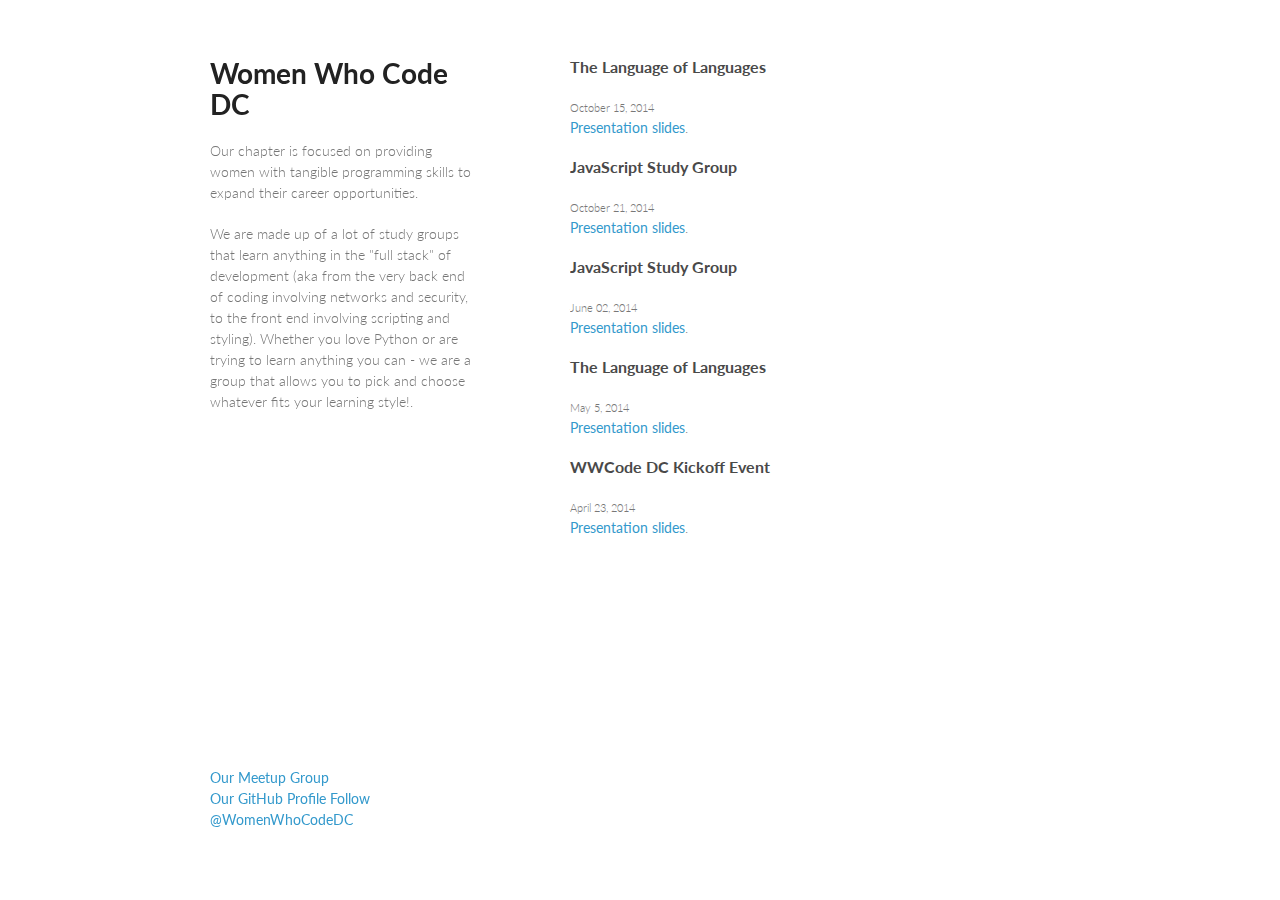
<file: index.html>
<!doctype html>
<html>
  <head>
    <meta charset="utf-8">
    <meta http-equiv="X-UA-Compatible" content="chrome=1">
    <title>Women Who Code DC</title>

    <link rel="stylesheet" href="stylesheets/styles.css">
    <link rel="stylesheet" href="stylesheets/pygment_trac.css">
    <meta name="viewport" content="width=device-width, initial-scale=1, user-scalable=no">
    <!--[if lt IE 9]>
    <script src="//html5shiv.googlecode.com/svn/trunk/html5.js"></script>
    <![endif]-->
  </head>
  <body>
    <div class="wrapper">
      <header>
        <h1>Women Who Code DC</h1>
        <p>Our chapter is focused on providing women with tangible programming skills to expand their career opportunities.</p>
        <p>We are made up of a lot of study groups that learn anything in the "full stack" of development (aka from the very back end of coding involving networks and security, to the front end involving scripting and styling). Whether you love Python or are trying to learn anything you can - we are a group that allows you to pick and choose whatever fits your learning style!.</p>
      </header>
      <section class="section-right">
        
        <h3>The Language of Languages</h3>
        <small>October 15, 2014</small>
        <p><a href="https://prezi.com/a92cz_ima_gn/the-language-of-languages/?utm_campaign=share&utm_medium=copy">Presentation slides</a>.</p>

        <h3>JavaScript Study Group</h3>
        <small>October 21, 2014</small>
        <p><a href="http://nupurkapoor.github.io/intro-to-git/#/">Presentation slides</a>.</p>
        
        <h3>JavaScript Study Group</h3>
        <small>June 02, 2014</small>
        <p><a href="http://nupurkapoor.github.io/js-study-group/#/">Presentation slides</a>.</p>
      
        <h3>The Language of Languages</h3>
        <small>May 5, 2014</small>
        <p><a href="http://womenwhocodedc.github.io/thelanguagesoflanguages/">Presentation slides</a>.</p>

        <h3>WWCode DC Kickoff Event</h3>
        <small>April 23, 2014</small>
        <p><a href="http://womenwhocodedc.github.io/thelanguagesoflanguages/">Presentation slides</a>.</p>
      </section>
      <footer>
        <p class="view">
          <a href="http://www.meetup.com/Women-Who-Code-DC/">Our Meetup Group</a> <br />
          <a href="https://github.com/womenwhocodedc">Our GitHub Profile</a>
          <a href="https://twitter.com/WomenWhoCodeDC" class="twitter-follow-button" data-show-count="false">Follow @WomenWhoCodeDC</a>
          <script>!function(d,s,id){var js,fjs=d.getElementsByTagName(s)[0],p=/^http:/.test(d.location)?'http':'https';if(!d.getElementById(id)){js=d.createElement(s);js.id=id;js.src=p+'://platform.twitter.com/widgets.js';fjs.parentNode.insertBefore(js,fjs);}}(document, 'script', 'twitter-wjs');</script>
        </p>
      </footer>
    </div>
    <script src="javascripts/scale.fix.js"></script>

  </body>
</html>
</file>
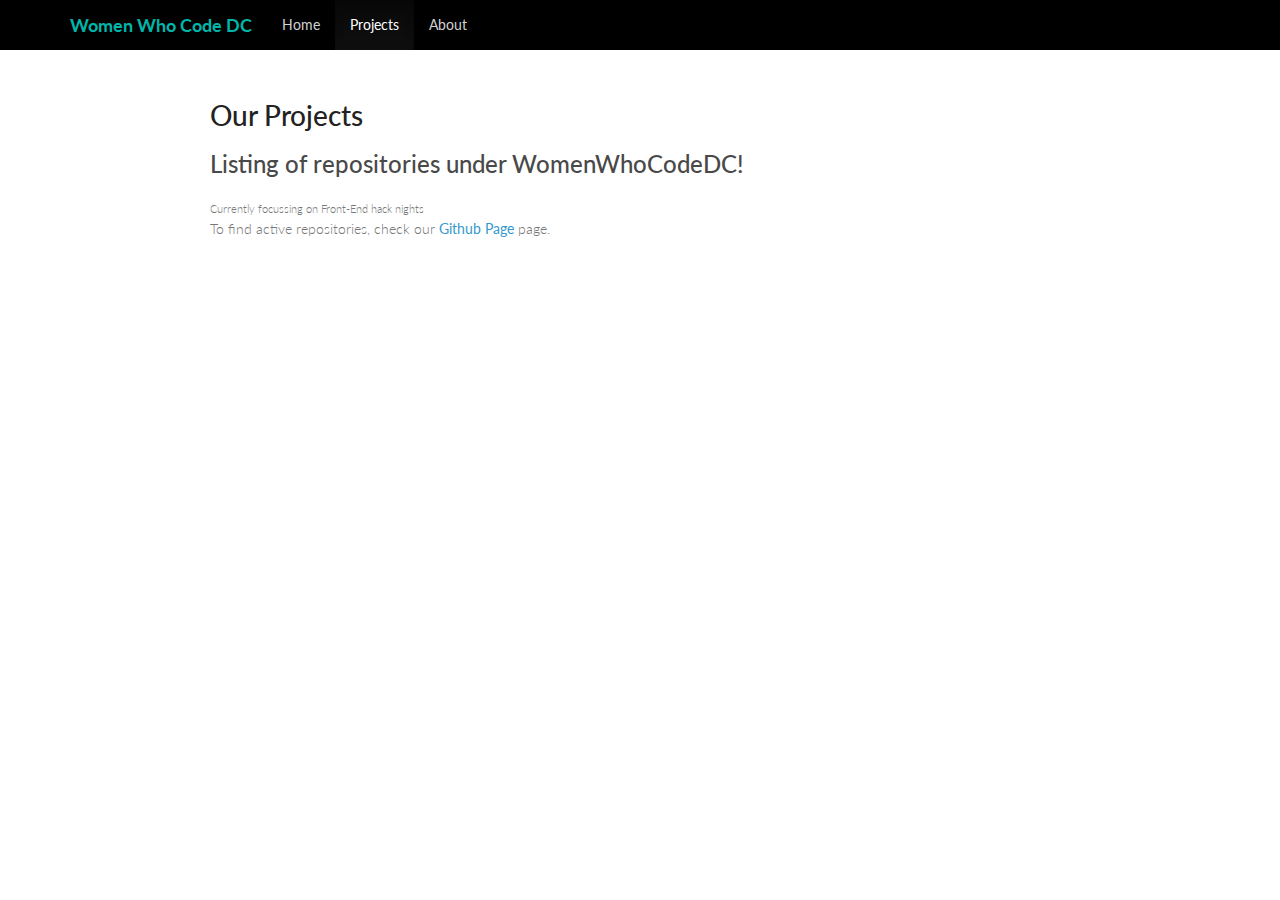
<file: projects/index.html>
<!doctype html>
<html>
  <head>
    <meta charset="utf-8">
    <meta http-equiv="X-UA-Compatible" content="chrome=1">
    <title>Women Who Code DC</title>
    <link rel="stylesheet" href="../assets/stylesheets/bootstrap/bootstrap.min.css">
    <link rel="stylesheet" href="../assets/stylesheets/bootstrap/bootstrap-theme.min.css">
    <link rel="stylesheet" href="../assets/stylesheets/pygment_trac.css">
    <link rel="stylesheet" href="../assets/stylesheets/styles.css">
    <meta name="viewport" content="width=device-width, initial-scale=1, user-scalable=no">
    <!--[if lt IE 9]>
    <script src="//html5shiv.googlecode.com/svn/trunk/html5.js"></script>
    <![endif]-->
  </head>
  <body>
    <nav class="navbar navbar-fixed-top navbar-inverse">
      <div class="container">
        <div class="navbar-header">
          <button type="button" class="navbar-toggle collapsed" data-toggle="collapse" data-target="#navbar" aria-expanded="false" aria-controls="navbar">
            <span class="sr-only">Toggle navigation</span>
            <span class="icon-bar"></span>
            <span class="icon-bar"></span>
            <span class="icon-bar"></span>
          </button>
          <a class="navbar-brand" href="./../index.html">Women Who Code DC</a>
        </div>
        <div id="navbar" class="collapse navbar-collapse">
          <ul class="nav navbar-nav">
            <li><a href="./../index.html">Home</a></li>
            <li class="active"><a href="#">Projects</a></li>
            <li><a href="./../about.html">About</a></li>
          </ul>
        </div><!--/.nav-collapse -->
      </div>
    </nav>
    <div class="wrapper main-content">
      <div>
        <h1>Our Projects</h1>
      </div>
      <div>
        <section>
          <h3>Listing of repositories under WomenWhoCodeDC!</h3>
          <small>Currently focussing on Front-End hack nights</small>
          <p>To find active repositories, check our <a href="https://github.com/womenwhocodedc">Github Page</a> page.</p>
          <div id="w" class="content">
            <div id="ghapidata" class="clearfix"></div>
          </div>
        </section>
        
      </div>
      <!-- <footer>
        <p class="view">
          <a href="http://www.meetup.com/Women-Who-Code-DC/">Our Meetup Group</a> <br />
          <a href="https://github.com/womenwhocodedc">Our GitHub Profile</a>
          <a href="https://twitter.com/WomenWhoCodeDC" class="twitter-follow-button" data-show-count="false">Follow @WomenWhoCodeDC</a>
          <script>!function(d,s,id){var js,fjs=d.getElementsByTagName(s)[0],p=/^http:/.test(d.location)?'http':'https';if(!d.getElementById(id)){js=d.createElement(s);js.id=id;js.src=p+'://platform.twitter.com/widgets.js';fjs.parentNode.insertBefore(js,fjs);}}(document, 'script', 'twitter-wjs');</script>
        </p>
      </footer> -->
    </div>
    <script src="https://cdnjs.cloudflare.com/ajax/libs/jquery/2.1.3/jquery.js"></script>
    <script src="../assets/javascripts/scale.fix.js"></script>

    <script type="text/javascript">

      $(document).ready(function(){
        // $('#ghapidata').html('<div id="loader"><img src="css/loader.gif" alt="loading..."></div>');
        
        console.log('auto loading!!');
        
        var orgName = 'womenwhocodedc';
        var requri   = 'https://api.github.com/orgs/'+orgName;
        var repouri  = 'https://api.github.com/users/'+orgName+'/repos';

        // var requri   = 'https://api.github.com/orgs/womenwhocodedc';
        // var repouri  = 'https://api.github.com/orgs/womenwhocodedc/repo';
        
        requestJSON(requri, function(json) {
          // console.log("JSON Response!");
          // console.log(json);

          if(json.message == "Not Found" || orgName == '') {
            // console.log("Not Found!");
            $('#ghapidata').html("<h2>No User Info Found</h2>");
          }
          
          else {
            // else we have a user and we display their info
            var fullname   = json.name;
            var orgName   = json.login;
            var aviurl     = json.avatar_url;
            var profileurl = json.html_url;
            var location   = json.location;
            var followersnum = json.followers;
            var followingnum = json.following;
            var reposnum     = json.public_repos;
            
            if(fullname == undefined) { fullname = orgName; }
            
            var outhtml = '<h2>'+fullname+' <span class="smallname">(@<a href="'+profileurl+'" target="_blank">'+orgName+'</a>)</span></h2>';
            outhtml = outhtml + '<div class="ghcontent"><div class="avi"><a href="'+profileurl+'" target="_blank"><img src="'+aviurl+'" width="80" height="80" alt="'+orgName+'"></a></div>';
            outhtml = outhtml + '<p>Followers: '+followersnum+' - Following: '+followingnum+'<br>Repos: '+reposnum+'</p></div>';
            outhtml = outhtml + '<div class="repolist clearfix">';
            
            
            var repositories;
            $.getJSON(repouri, function(json){
              repositories = json;   
              outputPageContent();                
            });          
            
            function outputPageContent() {
              // console.log("outputPageContent");
              if(repositories.length == 0) { 
                // console.log("No repos!");
                outhtml = outhtml + '<p>No repos!</p></div>'; 
              }
              else {
                // console.log("Repos found!");
                outhtml = outhtml + '<p><strong>Repos List:</strong></p> <ul>';
                $.each(repositories, function(index) {
                  // console.log("Going over each Repo!");
                  // console.log(repositories[index].html_url);
                  outhtml = outhtml + '<li><a href="'+repositories[index].html_url+'" target="_blank">'+repositories[index].name + '</a></li>';
                });
                outhtml = outhtml + '</ul></div>'; 
              }
              $('#ghapidata').html(outhtml);
            } // end outputPageContent()
          } // end else statement
        }); // end requestJSON Ajax call
      });

      function requestJSON(url, callback) {
        $.ajax({
          url: url,
          complete: function(xhr) {
            callback.call(null, xhr.responseJSON);
          }
        });
      }
    </script>
  </body>
</html>
</file>
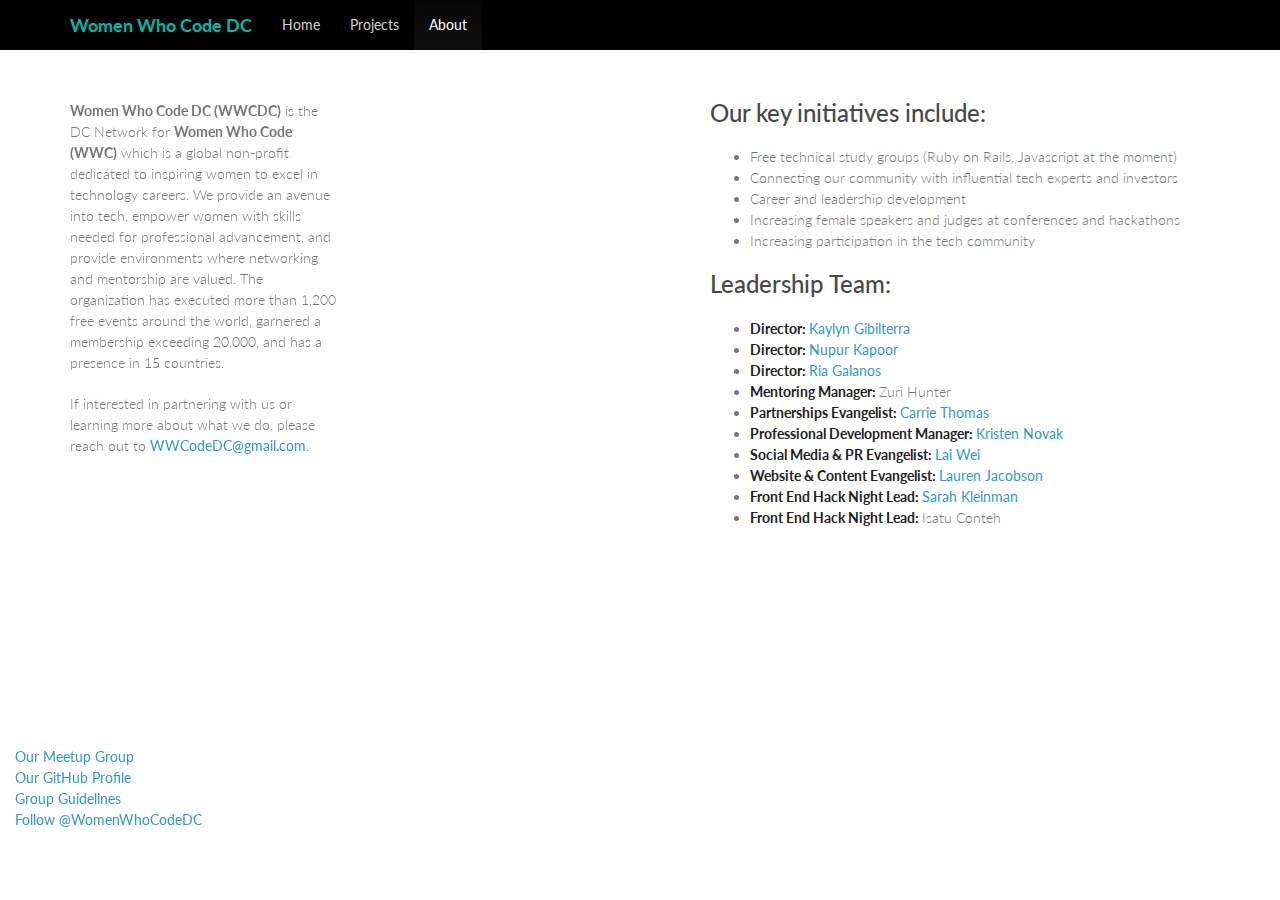
<file: about.html>
<!doctype html>
<html>
  <head>
    <meta charset="utf-8">
    <meta http-equiv="X-UA-Compatible" content="chrome=1">
    <link rel="shortcut icon" type="image/png" href="/assets/images/favicon.ico"/>
    <title>Women Who Code DC</title>
    <link rel="stylesheet" href="assets/stylesheets/bootstrap/bootstrap.min.css">
    <link rel="stylesheet" href="assets/stylesheets/bootstrap/bootstrap-theme.min.css">
    <link rel="stylesheet" href="assets/stylesheets/pygment_trac.css">
    <link rel="stylesheet" href="assets/stylesheets/styles.css">
    <meta name="viewport" content="width=device-width, initial-scale=1, user-scalable=no">
    <!--[if lt IE 9]>
    <script src="//html5shiv.googlecode.com/svn/trunk/html5.js"></script>
    <![endif]-->
  </head>
  <body>
    <nav class="navbar navbar-fixed-top navbar-inverse">
      <div class="container">
        <div class="navbar-header">
          <button type="button" class="navbar-toggle collapsed" data-toggle="collapse" data-target="#navbar" aria-expanded="false" aria-controls="navbar">
            <span class="sr-only">Toggle navigation</span>
            <span class="icon-bar"></span>
            <span class="icon-bar"></span>
            <span class="icon-bar"></span>
          </button>
          <a class="navbar-brand" href="index.html">Women Who Code DC</a>
        </div>
        <div id="navbar" class="collapse navbar-collapse">
          <ul class="nav navbar-nav">
            <li><a href="index.html">Home</a></li>
            <li><a href="./projects/index.html">Projects</a></li>
            <li class="active"><a href="about.html">About</a></li>
          </ul>
        </div><!--/.nav-collapse -->
      </div>
    </nav>

    <div class="container">
      <header>
        <p><b>Women Who Code DC (WWCDC)</b> is the DC Network for <b>Women Who Code (WWC)</b> which is a global non-profit dedicated to inspiring women to excel in technology careers. We provide an avenue into tech, empower women with skills needed for professional advancement, and provide environments where networking and mentorship are valued. The organization has executed more than 1,200 free events around the world, garnered a membership exceeding 20,000, and has a presence in 15 countries.</h3><p></p>
        <p>If interested in partnering with us or learning more about what we do, please reach out to <a href="mailto:WWCodeDC@gmail.com">WWCodeDC@gmail.com</a>.</p>
      </header>
      <section class="section-right">
          <h3>Our key initiatives include:</h3>
          <div>
             <ul>
                <li>Free technical study groups (Ruby on Rails, Javascript at the moment)</li>
                <li>Connecting our community with influential tech experts and investors</li>
                <li>Career and leadership development</li>
                <li>Increasing female speakers and judges at conferences and hackathons</li>
                <li>Increasing participation in the tech community</li>
             </ul>
          </div>

          <h3>Leadership Team:</h3>
          <div>
             <ul>
                <li><strong>Director: </strong><a href="https://twitter.com/kGibilterra" target="_blank">Kaylyn Gibilterra</a></li>
                <li><strong>Director: </strong><a href="https://twitter.com/kapoornupur" target="_blank">Nupur Kapoor</a></li>
                <li><strong>Director: </strong><a href="https://twitter.com/cscheerleader" target="_blank">Ria Galanos</a></li>
                <li><strong>Mentoring Manager: </strong>Zuri Hunter</li>
                <li><strong>Partnerships Evangelist: </strong><a href="https://twitter.com/snescat" target="_blank">Carrie Thomas</a></li>
                <li><strong>Professional Development Manager: </strong><a href="https://twitter.com/knov" target="_blank">Kristen Novak</a></li>
                <li><strong>Social Media & PR Evangelist: </strong><a href="https://twitter.com/catsandcamels" target="_blank">Lai Wei</a></li>
                <li><strong>Website & Content Evangelist: </strong><a href="https://twitter.com/Lauren_CJay" target="_blank">Lauren Jacobson</a></li>
                <li><strong>Front End Hack Night Lead: </strong><a href="https://twitter.com/sarahkleins_" target="_blank">Sarah Kleinman</a></li>
                <li><strong>Front End Hack Night Lead: </strong>Isatu Conteh</li>

             </ul>
          </div>
        </section>
    </div>

    <footer class="footer">
      <div class="container">
        <p class="view">
          <a href="http://www.meetup.com/Women-Who-Code-DC/">Our Meetup Group</a><br />
          <a href="https://github.com/womenwhocodedc">Our GitHub Profile</a><br />
          <a href="https://github.com/WomenWhoCode/guidelines-resources">Group Guidelines</a><br />
          <a href="https://twitter.com/WomenWhoCodeDC" class="twitter-follow-button" data-show-count="false">Follow @WomenWhoCodeDC</a>
          <script>!function(d,s,id){var js,fjs=d.getElementsByTagName(s)[0],p=/^http:/.test(d.location)?'http':'https';if(!d.getElementById(id)){js=d.createElement(s);js.id=id;js.src=p+'://platform.twitter.com/widgets.js';fjs.parentNode.insertBefore(js,fjs);}}(document, 'script', 'twitter-wjs');</script>
        </p>
      </div>
    </footer>

    <script src="https://cdnjs.cloudflare.com/ajax/libs/jquery/2.1.3/jquery.js"></script>
    <script src="assets/javascripts/scale.fix.js"></script>
  </body>
</html>
</file>
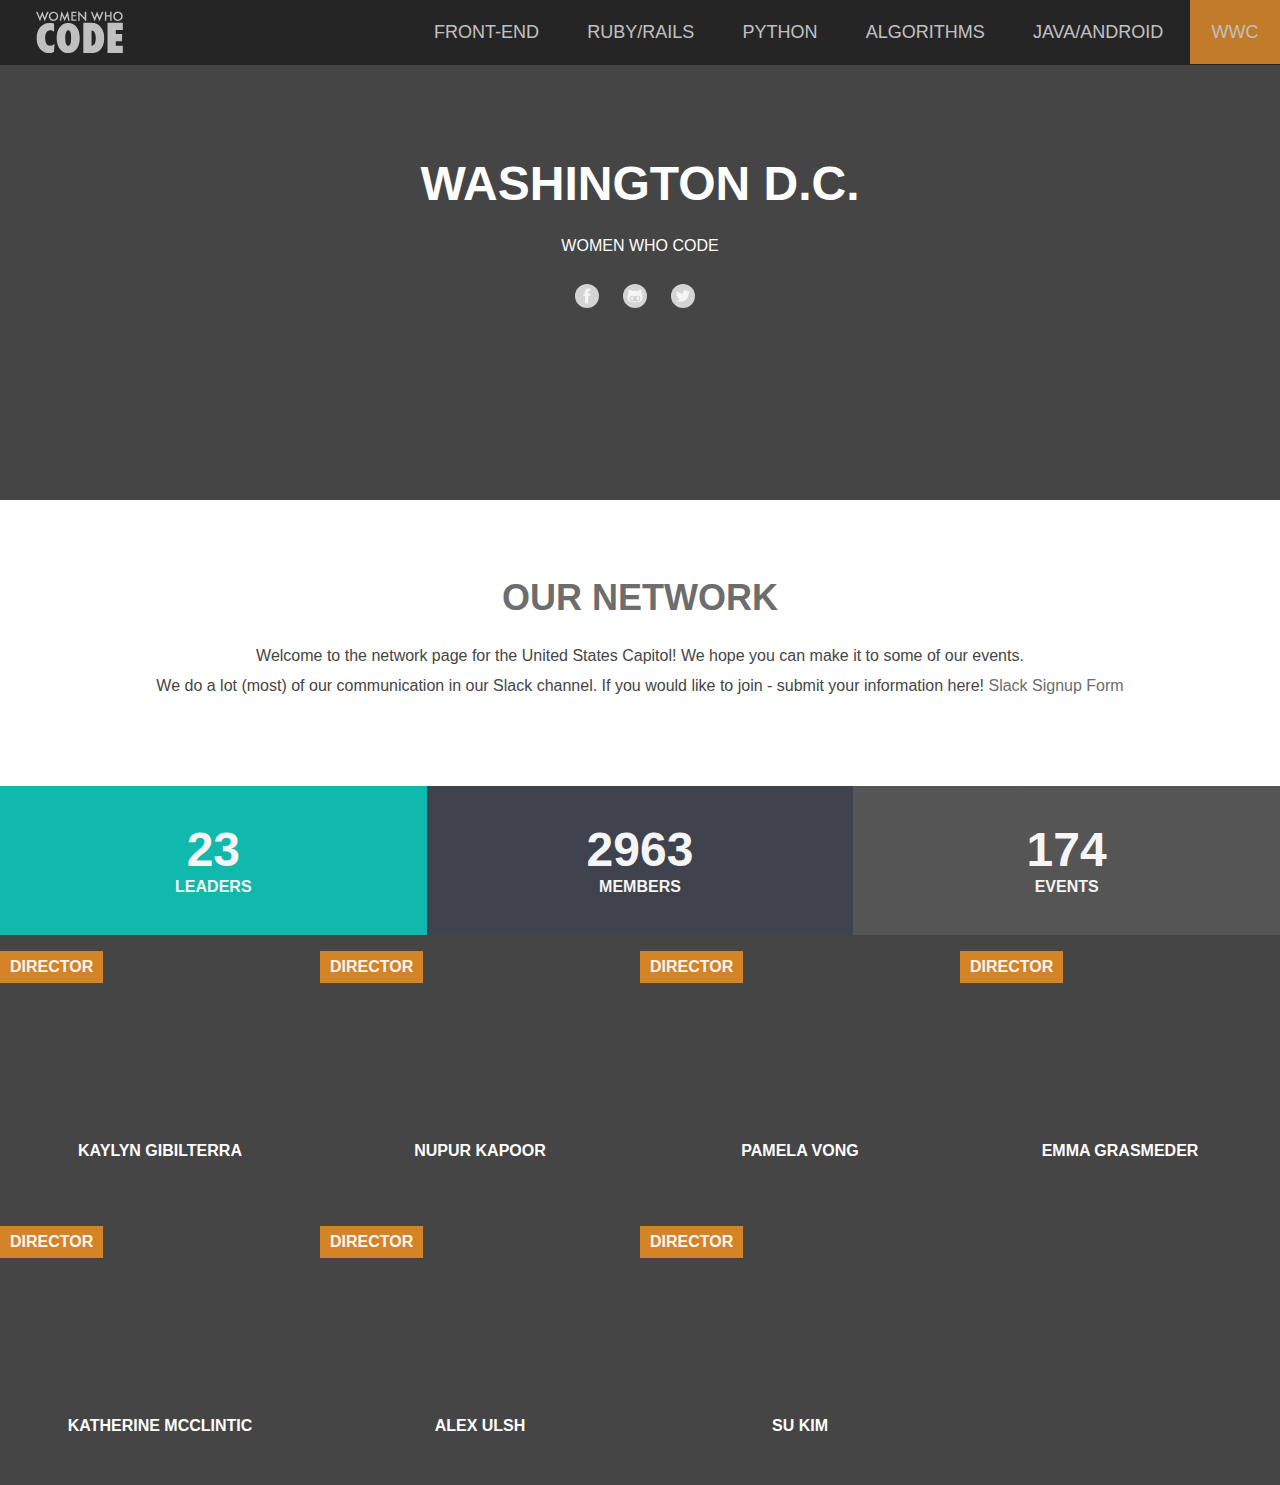
<file: index2.html>
<!DOCTYPE html>
<html lang="en">
<head>
  <meta charset="UTF-8">
  <title>Women Who Code DC</title>
  <link href="assets/stylesheets/hq.css" rel="stylesheet"/>
</head>
<body class="controller_networks">
<header class="nav-header-fixed">
  <div class="nav-header-wrapper">
    <a class="left-nav-header-logo" href="/">
      <!--?xml version="1.0" encoding="UTF-8" standalone="no"?-->
      <!-- Created with Inkscape (http://www.inkscape.org/) -->
      <svg id="svg2" xmlns="http://www.w3.org/2000/svg" height="494" width="494" version="1.1" xmlns:rdf="http://www.w3.org/1999/02/22-rdf-syntax-ns#" xmlns:cc="http://creativecommons.org/ns#" xmlns:dc="http://purl.org/dc/elements/1.1/" class="logo">
        <metadata id="metadata8">
          <rdf>
            <work rdf:about="">
              <format>image/svg+xml</format>
              <type rdf:resource="http://purl.org/dc/dcmitype/StillImage"></type>
              <title></title>
            </work>
          </rdf>
        </metadata>
        <path id="path2987" fill="#000" d="M59.87,375.22c-16.179-3.25-32.756-15.04-42.649-30.34-13.148-20.32-17.252-55.64-9.7808-84.17,6.8208-26.04,23.89-45.11,47.458-53.02,10.865-3.6477,30.43-4.488,40.972-1.7598l7,1.8116,0.2681,23.75c0.14745,13.062-0.0126,23.75-0.35565,23.75s-1.9863-1.1465-3.6516-2.5478c-6.0345-5.0777-10.804-6.8926-17.879-6.8039-10.768,0.1351-18.149,5.0871-23.633,15.857-6.7723,13.298-7.5544,38.461-1.6875,54.29,7.3541,19.84,27.258,24.566,45.428,10.785,1.919-1.4554,3.6048-2.2939,3.7463-1.8633,0.50254,1.5292-2.3467,45.228-2.991,45.872-0.36041,0.36041-4.7751,1.7253-9.8104,3.0332-9.5487,2.4801-23.854,3.0781-32.434,1.3559zm112.5,0.31075c-11.16-1.9593-21.299-7.5989-31.081-17.289-7.238-7.1696-9.3008-9.987-13.18-18-10.013-20.687-12.945-48.001-8.1391-75.833,5.0162-29.05,24.349-52.23,48.894-58.623,7.5688-1.9714,22.367-1.9822,30.045-0.0218,19.194,4.9003,34.087,18.908,42.535,40.007,10.424,26.033,9.909,66.988-1.146,91.126-9.408,20.541-23.253,33.194-41.389,37.824-5.5506,1.4171-20.486,1.8731-26.54,0.81036zm17.799-43.554c3.2724-3.0527,5.6057-7.9324,7.763-16.235,2.2339-8.5968,2.5865-39.165,0.57103-49.5-3.4017-17.444-11.322-24.509-20.635-18.407-3.0786,2.0172-7.8374,11.833-9.651,19.907-2.072,9.2244-1.6966,39.082,0.6036,48,2.7531,10.675,6.5614,16.884,11.549,18.831,2.5564,0.99775,7.2914-0.25678,9.7992-2.5963zm79.201-41.735,0-86,25.75,0.008c26.941,0.008,34.444,0.70641,44.611,4.1531,21.998,7.4577,38.538,26.703,45.343,52.761,3.3542,12.843,4.1933,34.922,1.898,49.944-3.8812,25.4-15.291,45.39-31.331,54.892-14.671,8.6907-23.581,10.241-58.859,10.241h-27.412v-86zm56.5,41.614c4.5587-2.4395,9.9362-9.8066,11.56-15.837,4.5219-16.793,3.6136-40.536-2.0301-53.064-3.8975-8.6521-10.899-14.713-16.998-14.713-2.0117,0-2.0321,0.43739-2.0321,43.519v43.519l2.75-0.64163c1.5125-0.3529,4.55-1.6049,6.75-2.7822zm81.5-41.614,0-86,43.5,0,43.5,0,0,20.5,0,20.5-20,0-20,0,0,11,0,11,17.974,0,17.974,0-0.15048,20.5-0.15047,20.5-17.823,0-17.823,0,0,13.5,0,13.5,20,0,20,0,0,20.5,0,20.5-43.5,0-43.5,0,0-86zm-394.93-118.76c-5.1842-13.06-10.038-25.23-10.787-27.05l-1.3612-3.3063,4.668,0.3063,4.668,0.3063,6.0563,15.75c3.331,8.6625,6.3263,15.75,6.6563,15.75,0.32998,0,3.4899-7.8708,7.022-17.491,3.5321-9.6199,6.7276-17.157,7.1012-16.75,0.37353,0.40738,3.4485,8.3723,6.8332,17.7,3.3848,9.3276,6.295,17.1,6.4672,17.272,0.17221,0.1722,1.1231-1.8344,2.1132-4.4592,0.99004-2.6248,4.0227-10.06,6.7393-16.522l4.9392-11.75h4.5121c3.2108,0,4.3672,0.3605,4.01,1.25-0.27616,0.6875-5.1052,12.05-10.731,25.25-5.626,13.2-10.556,24.883-10.956,25.963-0.72206,1.9506-0.73308,1.9506-1.7509,0-0.56336-1.0796-3.3811-8.488-6.2617-16.463s-5.552-14.843-5.9364-15.261c-0.58403-0.63629-7.0172,14.987-12.152,29.511-0.72914,2.0625-1.5728,3.745-1.8748,3.7389-0.30202-0.006-4.7907-10.694-9.9749-23.75zm266.4,17.359c-3.2882-3.5214-11.491-12.134-18.229-19.14l-12.25-12.737v17.64,17.64h-4-4l0.0214-27.75,0.0214-27.75,12.211,13c6.7163,7.15,15.024,15.925,18.461,19.5l6.2494,6.5,0.0178-17.25,0.0178-17.25h4.5,4.5v27c0,14.85-0.34712,27-0.77137,27-0.42426,0-3.4618-2.8811-6.75-6.4025zm46.021-16.263c-4.95-12.455-9.7897-24.625-10.755-27.045l-1.7549-4.3996,4.6359,0.30499,4.6359,0.30499,6.0563,15.75c3.331,8.6625,6.3263,15.75,6.6563,15.75,0.32998,0,3.4899-7.8708,7.022-17.491,3.5321-9.6199,6.7276-17.157,7.1012-16.75,0.37353,0.40738,3.4485,8.3723,6.8332,17.7,3.3848,9.3276,6.295,17.1,6.4672,17.272,0.1722,0.1722,1.1231-1.8344,2.1132-4.4592,0.99004-2.6248,4.0227-10.06,6.7393-16.522l4.9392-11.75h4.512c3.2108,0,4.3672,0.3605,4.01,1.25-0.27616,0.6875-5.1052,12.05-10.731,25.25-5.626,13.2-10.556,24.883-10.956,25.963-0.72205,1.9506-0.73307,1.9506-1.7509,0-0.56335-1.0796-3.3811-8.488-6.2617-16.463s-5.5606-14.851-5.9556-15.281c-0.39503-0.42943-3.6048,6.8831-7.133,16.25-3.5281,9.3669-6.6417,17.026-6.9192,17.021-0.27747-0.006-4.5545-10.201-9.5045-22.655zm-165.84,13.622c-2.0295-4.45-5.1283-11.436-6.8862-15.524-1.882-4.3766-3.4732-6.9191-3.8697-6.183-0.55195,1.0248-4.9064,25.12-4.9064,27.15,0,0.33026-2.0608,0.60048-4.5795,0.60048h-4.5794l0.71918-3.25c0.39555-1.7875,2.8141-13.92,5.3746-26.962,2.5605-13.041,4.8852-23.942,5.166-24.222,0.28081-0.28081,4.2654,8.0495,8.8548,18.512,4.5893,10.462,8.675,18.662,9.0794,18.222,0.66894-0.72802,11.749-24.149,15.99-33.8,1.1745-2.6728,1.9383-3.5023,2.3018-2.5,0.29923,0.825,2.3783,12.075,4.6201,25s4.3317,24.738,4.644,26.25c0.55179,2.6716,0.44174,2.75-3.8623,2.75h-4.4302l-2.2644-14.5c-1.2454-7.975-2.3737-14.5-2.5074-14.5-0.13362,0-3.2982,6.6375-7.0324,14.75s-7.0938,15.098-7.4657,15.524c-0.37198,0.42563-2.3368-2.867-4.3662-7.317zm-68.777,5.7144c-15.465-5.7442-21.9-22.748-14.307-37.803,4.2839-8.4942,13.204-13.743,23.494-13.824,11.068-0.0872,20.059,5.3987,24.759,15.106,2.8456,5.8783,2.9545,16.523,0.23023,22.524-2.1969,4.8386-7.8612,10.51-12.987,13.004-4.5863,2.2312-16.369,2.7836-21.189,0.99338zm14.334-6.7153c10.816-3.0039,16.971-16.431,12.17-26.549-2.2125-4.6625-7.5385-9.1011-12.535-10.447-11.411-3.0727-22.854,6.0849-22.854,18.29,0,8.3363,3.8485,14.311,11.5,17.854,4.6171,2.1376,6.5764,2.2801,11.719,0.85185zm352.24,6.5034c-14.703-5.4052-21.482-23.555-13.945-37.339,3.377-6.1765,9.9055-11.619,15.861-13.223,5.4162-1.4584,15.222-0.72174,19.801,1.4877,5.0462,2.4345,10.155,7.6083,12.696,12.857,2.7999,5.7838,2.8883,16.478,0.18535,22.431-2.1969,4.8386-7.8612,10.51-12.987,13.004-4.7416,2.3067-16.323,2.7255-21.611,0.78146zm14.756-6.5034c11.003-3.0557,17.01-16.706,11.825-26.87-9.287-18.204-35.044-11.751-35.044,8.7794,0,7.955,4.2657,14.19,12,17.54,4.1895,1.8147,6.2946,1.9179,11.219,0.55029zm-270.22-18.456,0-25.5,14.5,0,14.5,0,0,3.5,0,3.5-10.5,0-10.5,0,0,6,0,6,10,0,10,0,0,3.5,0,3.5-10,0-10,0,0,9,0,9,10.5,0,10.5,0,0,3.5,0,3.5-14.5,0-14.5,0,0-25.5zm191,0,0-25.5,4,0,4,0,0,10,0,10,11,0,11,0,0-10,0-10,4,0,4,0,0,25.5,0,25.5-4,0-4,0,0-12,0-12-11,0-11,0,0,12,0,12-4,0-4,0,0-25.5z"></path>
      </svg>

    </a>
    <button aria-label="Toggle Navigation" class="lines-button x" id="mbtn" role="button" type="button">
      <span class="lines"></span>
    </button>
    <div class="nav-menu">
      <!-- responsive burger -->
      <ul class="ul-menu">
        <li class="li-nav-link ">
          <a href="/front-end">
            Front-End
          </a>
        </li>
        <li class="li-nav-link ">
          <a href="/Ruby">
            Ruby/Rails
          </a>
        </li>
        <li class="li-nav-link ">
          <a href="/Python">
            Python
          </a>
        </li>
        <li class="li-nav-link ">
          <a href="/Algorithms">
            Algorithms
          </a>
        </li>
        <li class="li-nav-link ">
          <a href="/Java">
            Java/Android
          </a>
        </li>
        <li class="li-nav-link donate-nav">
          <a href="http://www.womenwhocode.com">
            WWC
          </a>
        </li>
      </ul>
    </div>
  </div>
</header>

<div class="network-wrapper">
  <div class="network-header-container">
    <div class="network-header-background-img" style="background-image: url('https://www.filepicker.io/api/file/J9JfJZyXT96pDFmlL0nE/convert?fit=scales&amp;h=400');"></div>
    <div class="network-text">
      <h1 class="hero-title">
        Washington D.C.
      </h1>
      <h6 class="subheadline">Women Who Code</h6>
      <ul>
        <li class="network-social">
          <a href="https://www.facebook.com/womenwhocode?ref=hl" target="_blank">
            <!--?xml version="1.0" encoding="utf-8"?-->
            <!-- Generator: Adobe Illustrator 16.0.4, SVG Export Plug-In . SVG Version: 6.00 Build 0)  -->

            <svg version="1.1" id="Capa_1" xmlns="http://www.w3.org/2000/svg" x="0px" y="0px" width="216px" height="146px" viewBox="0 0 216 146" enable-background="new 0 0 216 146" xmlns:xlink="http://www.w3.org/1999/xlink" xml:space="preserve" class="icon">
<path d="M118.348,49.861V38.292c0-1.737,0.08-3.082,0.243-4.032c0.162-0.952,0.53-1.888,1.101-2.812
	c0.57-0.923,1.494-1.561,2.77-1.914c1.277-0.354,2.975-0.53,5.094-0.53h11.568V5.866h-18.494c-10.702,0-18.387,2.539-23.058,7.617
	c-4.671,5.079-7.006,12.56-7.006,22.446v13.932H76.714V73h13.851v67.134h27.783V73h18.494l2.444-23.139H118.348z"></path>
</svg>

          </a>
        </li>
        <li class="network-social">
          <a href="https://github.com/womenwhocode/" target="_blank">
            <!--?xml version="1.0" encoding="utf-8"?-->
            <!-- Generator: Adobe Illustrator 16.0.4, SVG Export Plug-In . SVG Version: 6.00 Build 0)  -->

            <svg version="1.1" id="Capa_1" xmlns="http://www.w3.org/2000/svg" x="0px" y="0px" width="216px" height="146px" viewBox="0 0 216 146" enable-background="new 0 0 216 146" xmlns:xlink="http://www.w3.org/1999/xlink" xml:space="preserve" class="icon">
<g>
	<path d="M164.703,47.092c1.467-4.401,2.201-8.963,2.201-13.688c0-6.301-1.387-12.222-4.156-17.762
		c-5.811,0-10.943,1.06-15.398,3.178c-4.453,2.118-9.531,5.404-15.233,9.858c-7.169-1.738-14.775-2.607-22.813-2.607
		c-8.799,0-17.191,0.951-25.175,2.852c-5.811-4.563-10.944-7.916-15.398-10.062s-9.614-3.219-15.48-3.219
		c-2.77,5.54-4.155,11.461-4.155,17.762c0,4.78,0.733,9.397,2.2,13.85c-7.388,8.637-11.081,19.391-11.081,32.264
		c0,11.299,1.683,20.287,5.051,26.969c1.793,3.529,4.128,6.652,7.007,9.369c2.878,2.715,6.164,4.916,9.858,6.6
		c3.694,1.683,7.414,3.082,11.162,4.195s7.889,1.928,12.425,2.443c4.535,0.518,8.541,0.856,12.017,1.02
		c3.476,0.162,7.332,0.244,11.569,0.244c4.997,0,9.531-0.123,13.606-0.366c4.075-0.244,8.731-0.843,13.973-1.792
		c5.241-0.951,9.858-2.241,13.851-3.87c3.992-1.63,7.822-3.965,11.488-7.007c3.666-3.043,6.531-6.653,8.596-10.836
		c3.312-6.736,4.969-15.726,4.969-26.969C175.785,66.591,172.092,55.782,164.703,47.092z M154.93,106.363
		c-1.738,3.558-3.939,6.354-6.6,8.392c-2.662,2.037-5.975,3.666-9.939,4.89c-3.967,1.221-7.767,2.022-11.406,2.402
		c-3.641,0.38-7.686,0.57-12.141,0.57h-13.688c-4.454,0-8.501-0.19-12.14-0.57c-3.639-0.38-7.441-1.181-11.406-2.402
		c-3.964-1.224-7.277-2.852-9.939-4.89s-4.862-4.834-6.6-8.392c-1.738-3.559-2.607-7.727-2.607-12.506
		c0-6.519,1.874-12.06,5.622-16.621c3.748-4.563,8.826-6.844,15.235-6.844c2.336,0,7.632,0.57,15.888,1.711
		c3.856,0.597,8.12,0.896,12.791,0.896c4.672,0,8.936-0.298,12.791-0.896c8.366-1.141,13.66-1.711,15.889-1.711
		c6.408,0,11.486,2.282,15.234,6.844c3.748,4.562,5.621,10.102,5.621,16.621C157.535,98.637,156.666,102.807,154.93,106.363z"></path>
	<path d="M87.835,80.984c-1.657-1.848-3.625-2.771-5.907-2.771c-2.282,0-4.251,0.924-5.907,2.771
		c-1.656,1.846-2.824,3.91-3.503,6.19c-0.68,2.282-1.019,4.509-1.019,6.683c0,2.172,0.34,4.399,1.019,6.681
		c0.678,2.281,1.846,4.344,3.503,6.19c1.657,1.848,3.625,2.771,5.907,2.771c2.282,0,4.251-0.925,5.907-2.771
		c1.656-1.846,2.824-3.909,3.503-6.19c0.679-2.282,1.019-4.509,1.019-6.681s-0.339-4.4-1.019-6.683
		C90.659,84.895,89.492,82.831,87.835,80.984z"></path>
	<path d="M139.979,80.984c-1.656-1.848-3.625-2.771-5.906-2.771s-4.25,0.924-5.908,2.771c-1.656,1.846-2.824,3.91-3.502,6.19
		c-0.68,2.282-1.02,4.509-1.02,6.683c0,2.172,0.34,4.399,1.02,6.681c0.678,2.281,1.846,4.344,3.502,6.19
		c1.658,1.848,3.627,2.771,5.908,2.771s4.25-0.925,5.906-2.771c1.655-1.846,2.823-3.909,3.504-6.19
		c0.678-2.282,1.018-4.509,1.018-6.681s-0.34-4.4-1.018-6.683C142.802,84.895,141.634,82.831,139.979,80.984z"></path>
</g>
</svg>

          </a>
        </li>
        <li class="network-social">
          <a href="https://twitter.com/WomenWhoCodeDC" target="_blank">
            <!--?xml version="1.0" encoding="utf-8"?-->
            <!-- Generator: Adobe Illustrator 16.0.4, SVG Export Plug-In . SVG Version: 6.00 Build 0)  -->

            <svg version="1.1" id="Capa_1" xmlns="http://www.w3.org/2000/svg" x="0px" y="0px" width="216px" height="146px" viewBox="0 0 216 146" enable-background="new 0 0 216 146" xmlns:xlink="http://www.w3.org/1999/xlink" xml:space="preserve" class="icon">
<path d="M172.201,33.241c-5.051,2.173-10.104,3.53-15.153,4.075c5.703-3.422,9.56-8.256,11.57-14.502
	c-5.216,3.095-10.783,5.213-16.703,6.354c-5.215-5.54-11.623-8.311-19.228-8.311c-7.278,0-13.483,2.566-18.617,7.699
	c-5.133,5.133-7.699,11.338-7.699,18.616c0,1.955,0.217,3.965,0.652,6.029c-10.755-0.543-20.844-3.245-30.268-8.106
	c-9.424-4.862-17.422-11.339-23.994-19.432c-2.39,4.073-3.585,8.5-3.585,13.28c0,4.508,1.059,8.691,3.178,12.547
	c2.118,3.856,4.97,6.979,8.555,9.369c-4.237-0.163-8.202-1.277-11.895-3.341v0.326c0,6.355,1.996,11.935,5.988,16.743
	c3.992,4.808,9.03,7.835,15.113,9.084c-2.281,0.597-4.59,0.896-6.925,0.896c-1.521,0-3.178-0.136-4.97-0.406
	c1.684,5.268,4.78,9.599,9.288,12.994c4.508,3.396,9.614,5.146,15.317,5.256c-9.559,7.494-20.449,11.242-32.67,11.242
	c-2.336,0-4.454-0.107-6.355-0.325c12.221,7.875,25.691,11.812,40.411,11.812c9.342,0,18.114-1.479,26.314-4.439
	c8.203-2.96,15.209-6.925,21.021-11.896c5.811-4.969,10.822-10.686,15.031-17.15c4.209-6.463,7.345-13.211,9.41-20.245
	c2.064-7.035,3.096-14.081,3.096-21.143c0-1.521-0.027-2.661-0.082-3.422C164.162,43.099,168.562,38.563,172.201,33.241z"></path>
</svg>

          </a>
        </li>
      </ul>
    </div>
  </div>
  <div class="about-network-container">
    <h1 class="network-header">Our Network</h1>
    <div class="network-details">
      <p>Welcome to the network page for the United States Capitol! We hope you can make it to some of our events.</p>

      <p>We do a lot (most) of our communication in our Slack channel. If you would like to join - submit your information here! <a href="https://docs.google.com/forms/d/1BXxIJuCawYt3pEzN7-6CgdT6XrhvG0KYQpOqdmv98DY/viewform">Slack Signup Form</a><br>   </p>

    </div>
  </div>
  <div class="local-traction-container">
    <div class="stats">
      <h1 class="stat">
        23
      </h1>
      <h6 class="stat-header">Leaders</h6>
    </div>
    <div class="stats">
      <h1 class="stat">
        2963
      </h1>
      <h6 class="stat-header">Members</h6>
    </div>
    <div class="stats">
      <h1 class="stat">
        174
      </h1>
      <h6 class="stat-header">Events</h6>
    </div>
  </div>
  <div class="network-team-container">
    <div class="network-leads">
      <div class="leader-bg-img" style="background-image: url(https://www.filepicker.io/api/file/CVPcaZTTEumczPtq96I8/convert?fit=scales&amp;h=300);"></div>
      <a class="leader-copy" href="https://docs.google.com/a/womenwhocode.com/forms/d/1rRzW5UIGivuHsBjH_cC4TRHeAMLZMI5JiHnunMbe-dg/viewform" target="_blank">
        <h6 class="director-label">director</h6>
        <h6 class="lead-name">
          Kaylyn Gibilterra
        </h6>
        <p class="leader-hover-quote">
          <!--?xml version="1.0" ?--><svg height="24px" version="1.1" viewBox="0 0 32 24" width="32px" class="icon-quote"><path d="M32,24V12h-8c0-4.41,3.586-8,8-8V0c-6.617,0-12,5.383-12,12v12H32z"></path><path d="M12,24V12H4c0-4.41,3.586-8,8-8V0C5.383,0,0,5.383,0,12v12H12z"></path></svg>

          "Women Who Code has introduced me to other rockstar engineers that continually inspire me to excel in tech"
          <!--?xml version="1.0" ?--><svg height="24px" version="1.1" viewBox="0 0 32 24" width="32px" class="icon-quote"><path d="M0,0v12h8c0,4.41-3.586,8-8,8v4c6.617,0,12-5.383,12-12V0H0z"></path><path d="M20,0v12h8c0,4.41-3.586,8-8,8v4c6.617,0,12-5.383,12-12V0H20z"></path></svg>

        </p>
        <p class="leader-hover-name">
          - Kaylyn Gibilterra
        </p>
      </a>
    </div>
    <div class="network-leads">
      <div class="leader-bg-img" style="background-image: url(https://www.filepicker.io/api/file/1ABUWJvkRPKFluf9TxMb/convert?fit=scales&amp;h=300);"></div>
      <a class="leader-copy" href="https://docs.google.com/a/womenwhocode.com/forms/d/1rRzW5UIGivuHsBjH_cC4TRHeAMLZMI5JiHnunMbe-dg/viewform" target="_blank">
        <h6 class="director-label">director</h6>
        <h6 class="lead-name">
          Nupur Kapoor
        </h6>
        <p class="leader-hover-quote">
          <!--?xml version="1.0" ?--><svg height="24px" version="1.1" viewBox="0 0 32 24" width="32px" class="icon-quote"><path d="M32,24V12h-8c0-4.41,3.586-8,8-8V0c-6.617,0-12,5.383-12,12v12H32z"></path><path d="M12,24V12H4c0-4.41,3.586-8,8-8V0C5.383,0,0,5.383,0,12v12H12z"></path></svg>

          Women Who Code inspires me to be a better engineer everyday and has introduced me to awesome women engineers, and leaders across globe.
          <!--?xml version="1.0" ?--><svg height="24px" version="1.1" viewBox="0 0 32 24" width="32px" class="icon-quote"><path d="M0,0v12h8c0,4.41-3.586,8-8,8v4c6.617,0,12-5.383,12-12V0H0z"></path><path d="M20,0v12h8c0,4.41-3.586,8-8,8v4c6.617,0,12-5.383,12-12V0H20z"></path></svg>

        </p>
        <p class="leader-hover-name">
          - Nupur Kapoor
        </p>
      </a>
    </div>
    <div class="network-leads">
      <div class="leader-bg-img" style="background-image: url(https://www.filepicker.io/api/file/ML4OBK4kTqGcOIp8ohHl/convert?fit=scales&amp;h=300);"></div>
      <a class="leader-copy" href="https://docs.google.com/a/womenwhocode.com/forms/d/1rRzW5UIGivuHsBjH_cC4TRHeAMLZMI5JiHnunMbe-dg/viewform" target="_blank">
        <h6 class="director-label">director</h6>
        <h6 class="lead-name">
          Pamela Vong
        </h6>
        <p class="leader-hover-quote">
          <!--?xml version="1.0" ?--><svg height="24px" version="1.1" viewBox="0 0 32 24" width="32px" class="icon-quote"><path d="M32,24V12h-8c0-4.41,3.586-8,8-8V0c-6.617,0-12,5.383-12,12v12H32z"></path><path d="M12,24V12H4c0-4.41,3.586-8,8-8V0C5.383,0,0,5.383,0,12v12H12z"></path></svg>

          Join our team!
          <!--?xml version="1.0" ?--><svg height="24px" version="1.1" viewBox="0 0 32 24" width="32px" class="icon-quote"><path d="M0,0v12h8c0,4.41-3.586,8-8,8v4c6.617,0,12-5.383,12-12V0H0z"></path><path d="M20,0v12h8c0,4.41-3.586,8-8,8v4c6.617,0,12-5.383,12-12V0H20z"></path></svg>

        </p>
        <p class="leader-hover-name">
          - Pamela Vong
        </p>
      </a>
    </div>
    <div class="network-leads">
      <div class="leader-bg-img" style="background-image: url(https://www.filepicker.io/api/file/rBDYIj53TrS6qAEGrsRD/convert?fit=scales&amp;h=300);"></div>
      <a class="leader-copy" href="https://docs.google.com/a/womenwhocode.com/forms/d/1rRzW5UIGivuHsBjH_cC4TRHeAMLZMI5JiHnunMbe-dg/viewform" target="_blank">
        <h6 class="director-label">director</h6>
        <h6 class="lead-name">
          Emma Grasmeder
        </h6>
        <p class="leader-hover-quote">
          <!--?xml version="1.0" ?--><svg height="24px" version="1.1" viewBox="0 0 32 24" width="32px" class="icon-quote"><path d="M32,24V12h-8c0-4.41,3.586-8,8-8V0c-6.617,0-12,5.383-12,12v12H32z"></path><path d="M12,24V12H4c0-4.41,3.586-8,8-8V0C5.383,0,0,5.383,0,12v12H12z"></path></svg>

          Join our team!
          <!--?xml version="1.0" ?--><svg height="24px" version="1.1" viewBox="0 0 32 24" width="32px" class="icon-quote"><path d="M0,0v12h8c0,4.41-3.586,8-8,8v4c6.617,0,12-5.383,12-12V0H0z"></path><path d="M20,0v12h8c0,4.41-3.586,8-8,8v4c6.617,0,12-5.383,12-12V0H20z"></path></svg>

        </p>
        <p class="leader-hover-name">
          - Emma Grasmeder
        </p>
      </a>
    </div>
    <div class="network-leads">
      <div class="leader-bg-img" style="background-image: url(https://www.filepicker.io/api/file/qGFYOhvJQ5y0yZysM59Q/convert?fit=scales&amp;h=300);"></div>
      <a class="leader-copy" href="https://docs.google.com/a/womenwhocode.com/forms/d/1rRzW5UIGivuHsBjH_cC4TRHeAMLZMI5JiHnunMbe-dg/viewform" target="_blank">
        <h6 class="director-label">director</h6>
        <h6 class="lead-name">
          Katherine McClintic
        </h6>
        <p class="leader-hover-quote">
          <!--?xml version="1.0" ?--><svg height="24px" version="1.1" viewBox="0 0 32 24" width="32px" class="icon-quote"><path d="M32,24V12h-8c0-4.41,3.586-8,8-8V0c-6.617,0-12,5.383-12,12v12H32z"></path><path d="M12,24V12H4c0-4.41,3.586-8,8-8V0C5.383,0,0,5.383,0,12v12H12z"></path></svg>

          Join our team!
          <!--?xml version="1.0" ?--><svg height="24px" version="1.1" viewBox="0 0 32 24" width="32px" class="icon-quote"><path d="M0,0v12h8c0,4.41-3.586,8-8,8v4c6.617,0,12-5.383,12-12V0H0z"></path><path d="M20,0v12h8c0,4.41-3.586,8-8,8v4c6.617,0,12-5.383,12-12V0H20z"></path></svg>

        </p>
        <p class="leader-hover-name">
          - Katherine McClintic
        </p>
      </a>
    </div>
    <div class="network-leads">
      <div class="leader-bg-img" style="background-image: url(https://www.filepicker.io/api/file/5i7DooxnSC3aFIOoB1x5/convert?fit=scales&amp;h=300);"></div>
      <a class="leader-copy" href="https://docs.google.com/a/womenwhocode.com/forms/d/1rRzW5UIGivuHsBjH_cC4TRHeAMLZMI5JiHnunMbe-dg/viewform" target="_blank">
        <h6 class="director-label">director</h6>
        <h6 class="lead-name">
          Alex Ulsh
        </h6>
        <p class="leader-hover-quote">
          <!--?xml version="1.0" ?--><svg height="24px" version="1.1" viewBox="0 0 32 24" width="32px" class="icon-quote"><path d="M32,24V12h-8c0-4.41,3.586-8,8-8V0c-6.617,0-12,5.383-12,12v12H32z"></path><path d="M12,24V12H4c0-4.41,3.586-8,8-8V0C5.383,0,0,5.383,0,12v12H12z"></path></svg>

          Join our team!
          <!--?xml version="1.0" ?--><svg height="24px" version="1.1" viewBox="0 0 32 24" width="32px" class="icon-quote"><path d="M0,0v12h8c0,4.41-3.586,8-8,8v4c6.617,0,12-5.383,12-12V0H0z"></path><path d="M20,0v12h8c0,4.41-3.586,8-8,8v4c6.617,0,12-5.383,12-12V0H20z"></path></svg>

        </p>
        <p class="leader-hover-name">
          - Alex Ulsh
        </p>
      </a>
    </div>
    <div class="network-leads">
      <div class="leader-bg-img" style="background-image: url(https://www.filepicker.io/api/file/BrlyMSXySVW5X6wkilyq/convert?fit=scales&amp;h=300);"></div>
      <a class="leader-copy" href="https://docs.google.com/a/womenwhocode.com/forms/d/1rRzW5UIGivuHsBjH_cC4TRHeAMLZMI5JiHnunMbe-dg/viewform" target="_blank">
        <h6 class="director-label">director</h6>
        <h6 class="lead-name">
          Su Kim
        </h6>
        <p class="leader-hover-quote">
          <!--?xml version="1.0" ?--><svg height="24px" version="1.1" viewBox="0 0 32 24" width="32px" class="icon-quote"><path d="M32,24V12h-8c0-4.41,3.586-8,8-8V0c-6.617,0-12,5.383-12,12v12H32z"></path><path d="M12,24V12H4c0-4.41,3.586-8,8-8V0C5.383,0,0,5.383,0,12v12H12z"></path></svg>

          Join our team!
          <!--?xml version="1.0" ?--><svg height="24px" version="1.1" viewBox="0 0 32 24" width="32px" class="icon-quote"><path d="M0,0v12h8c0,4.41-3.586,8-8,8v4c6.617,0,12-5.383,12-12V0H0z"></path><path d="M20,0v12h8c0,4.41-3.586,8-8,8v4c6.617,0,12-5.383,12-12V0H20z"></path></svg>

        </p>
        <p class="leader-hover-name">
          - Su Kim
        </p>
      </a>
    </div>
  </div>
</div>
</body>
</html>
</file>
<file: stylesheets/styles.css>
@import url(https://fonts.googleapis.com/css?family=Lato:300italic,700italic,300,700);

body {
  padding:50px;
  font:14px/1.5 Lato, "Helvetica Neue", Helvetica, Arial, sans-serif;
  color:#777;
  font-weight:300;
}

h1, h2, h3, h4, h5, h6 {
  color:#222;
  margin:0 0 20px;
}

p, ul, ol, table, pre, dl {
  margin:0 0 20px;
}

h1, h2, h3 {
  line-height:1.1;
}

h1 {
  font-size:28px;
}

h2 {
  color:#393939;
}

h3, h4, h5, h6 {
  color:#494949;
}

a {
  color:#39c;
  font-weight:400;
  text-decoration:none;
}

a small {
  font-size:11px;
  color:#777;
  margin-top:-0.6em;
  display:block;
}

.wrapper {
  width:860px;
  margin:0 auto;
}

blockquote {
  border-left:1px solid #e5e5e5;
  margin:0;
  padding:0 0 0 20px;
  font-style:italic;
}

code, pre {
  font-family:Monaco, Bitstream Vera Sans Mono, Lucida Console, Terminal;
  color:#333;
  font-size:12px;
}

pre {
  padding:8px 15px;
  background: #f8f8f8;  
  border-radius:5px;
  border:1px solid #e5e5e5;
  overflow-x: auto;
}

table {
  width:100%;
  border-collapse:collapse;
}

th, td {
  text-align:left;
  padding:5px 10px;
  border-bottom:1px solid #e5e5e5;
}

dt {
  color:#444;
  font-weight:700;
}

th {
  color:#444;
}

img {
  max-width:100%;
}

header {
  width:270px;
  float:left;
  position:fixed;
}

header ul {
  list-style:none;
  height:40px;
  
  padding:0;
  
  background: #eee;
  background: -moz-linear-gradient(top, #f8f8f8 0%, #dddddd 100%);
  background: -webkit-gradient(linear, left top, left bottom, color-stop(0%,#f8f8f8), color-stop(100%,#dddddd));
  background: -webkit-linear-gradient(top, #f8f8f8 0%,#dddddd 100%);
  background: -o-linear-gradient(top, #f8f8f8 0%,#dddddd 100%);
  background: -ms-linear-gradient(top, #f8f8f8 0%,#dddddd 100%);
  background: linear-gradient(top, #f8f8f8 0%,#dddddd 100%);
  
  border-radius:5px;
  border:1px solid #d2d2d2;
  box-shadow:inset #fff 0 1px 0, inset rgba(0,0,0,0.03) 0 -1px 0;
  width:270px;
}

header li {
  width:89px;
  float:left;
  border-right:1px solid #d2d2d2;
  height:40px;
}

header ul a {
  line-height:1;
  font-size:11px;
  color:#999;
  display:block;
  text-align:center;
  padding-top:6px;
  height:40px;
}

strong {
  color:#222;
  font-weight:700;
}

header ul li + li {
  width:88px;
  border-left:1px solid #fff;
}

header ul li + li + li {
  border-right:none;
  width:89px;
}

header ul a strong {
  font-size:14px;
  display:block;
  color:#222;
}

section {
  width:500px;
  float:right;
  padding-bottom:50px;
}

small {
  font-size:11px;
}

hr {
  border:0;
  background:#e5e5e5;
  height:1px;
  margin:0 0 20px;
}

footer {
  width:270px;
  float:left;
  position:fixed;
  bottom:50px;
}

@media print, screen and (max-width: 960px) {
  
  div.wrapper {
    width:auto;
    margin:0;
  }
  
  header, section, footer {
    float:none;
    position:static;
    width:auto;
  }
  
  header {
    padding-right:320px;
  }
  
  section {
    border:1px solid #e5e5e5;
    border-width:1px 0;
    padding:20px 0;
    margin:0 0 20px;
  }
  
  header a small {
    display:inline;
  }
  
  header ul {
    position:absolute;
    right:50px;
    top:52px;
  }
}

@media print, screen and (max-width: 720px) {
  body {
    word-wrap:break-word;
  }
  
  header {
    padding:0;
  }
  
  header ul, header p.view {
    position:static;
  }
  
  pre, code {
    word-wrap:normal;
  }
}

@media print, screen and (max-width: 480px) {
  body {
    padding:15px;
  }
  
  header ul {
    display:none;
  }
}

@media print {
  body {
    padding:0.4in;
    font-size:12pt;
    color:#444;
  }
}
</file>
<file: stylesheets/pygment_trac.css>
.highlight  { background: #ffffff; }
.highlight .c { color: #999988; font-style: italic } /* Comment */
.highlight .err { color: #a61717; background-color: #e3d2d2 } /* Error */
.highlight .k { font-weight: bold } /* Keyword */
.highlight .o { font-weight: bold } /* Operator */
.highlight .cm { color: #999988; font-style: italic } /* Comment.Multiline */
.highlight .cp { color: #999999; font-weight: bold } /* Comment.Preproc */
.highlight .c1 { color: #999988; font-style: italic } /* Comment.Single */
.highlight .cs { color: #999999; font-weight: bold; font-style: italic } /* Comment.Special */
.highlight .gd { color: #000000; background-color: #ffdddd } /* Generic.Deleted */
.highlight .gd .x { color: #000000; background-color: #ffaaaa } /* Generic.Deleted.Specific */
.highlight .ge { font-style: italic } /* Generic.Emph */
.highlight .gr { color: #aa0000 } /* Generic.Error */
.highlight .gh { color: #999999 } /* Generic.Heading */
.highlight .gi { color: #000000; background-color: #ddffdd } /* Generic.Inserted */
.highlight .gi .x { color: #000000; background-color: #aaffaa } /* Generic.Inserted.Specific */
.highlight .go { color: #888888 } /* Generic.Output */
.highlight .gp { color: #555555 } /* Generic.Prompt */
.highlight .gs { font-weight: bold } /* Generic.Strong */
.highlight .gu { color: #800080; font-weight: bold; } /* Generic.Subheading */
.highlight .gt { color: #aa0000 } /* Generic.Traceback */
.highlight .kc { font-weight: bold } /* Keyword.Constant */
.highlight .kd { font-weight: bold } /* Keyword.Declaration */
.highlight .kn { font-weight: bold } /* Keyword.Namespace */
.highlight .kp { font-weight: bold } /* Keyword.Pseudo */
.highlight .kr { font-weight: bold } /* Keyword.Reserved */
.highlight .kt { color: #445588; font-weight: bold } /* Keyword.Type */
.highlight .m { color: #009999 } /* Literal.Number */
.highlight .s { color: #d14 } /* Literal.String */
.highlight .na { color: #008080 } /* Name.Attribute */
.highlight .nb { color: #0086B3 } /* Name.Builtin */
.highlight .nc { color: #445588; font-weight: bold } /* Name.Class */
.highlight .no { color: #008080 } /* Name.Constant */
.highlight .ni { color: #800080 } /* Name.Entity */
.highlight .ne { color: #990000; font-weight: bold } /* Name.Exception */
.highlight .nf { color: #990000; font-weight: bold } /* Name.Function */
.highlight .nn { color: #555555 } /* Name.Namespace */
.highlight .nt { color: #000080 } /* Name.Tag */
.highlight .nv { color: #008080 } /* Name.Variable */
.highlight .ow { font-weight: bold } /* Operator.Word */
.highlight .w { color: #bbbbbb } /* Text.Whitespace */
.highlight .mf { color: #009999 } /* Literal.Number.Float */
.highlight .mh { color: #009999 } /* Literal.Number.Hex */
.highlight .mi { color: #009999 } /* Literal.Number.Integer */
.highlight .mo { color: #009999 } /* Literal.Number.Oct */
.highlight .sb { color: #d14 } /* Literal.String.Backtick */
.highlight .sc { color: #d14 } /* Literal.String.Char */
.highlight .sd { color: #d14 } /* Literal.String.Doc */
.highlight .s2 { color: #d14 } /* Literal.String.Double */
.highlight .se { color: #d14 } /* Literal.String.Escape */
.highlight .sh { color: #d14 } /* Literal.String.Heredoc */
.highlight .si { color: #d14 } /* Literal.String.Interpol */
.highlight .sx { color: #d14 } /* Literal.String.Other */
.highlight .sr { color: #009926 } /* Literal.String.Regex */
.highlight .s1 { color: #d14 } /* Literal.String.Single */
.highlight .ss { color: #990073 } /* Literal.String.Symbol */
.highlight .bp { color: #999999 } /* Name.Builtin.Pseudo */
.highlight .vc { color: #008080 } /* Name.Variable.Class */
.highlight .vg { color: #008080 } /* Name.Variable.Global */
.highlight .vi { color: #008080 } /* Name.Variable.Instance */
.highlight .il { color: #009999 } /* Literal.Number.Integer.Long */

.type-csharp .highlight .k { color: #0000FF }
.type-csharp .highlight .kt { color: #0000FF }
.type-csharp .highlight .nf { color: #000000; font-weight: normal }
.type-csharp .highlight .nc { color: #2B91AF }
.type-csharp .highlight .nn { color: #000000 }
.type-csharp .highlight .s { color: #A31515 }
.type-csharp .highlight .sc { color: #A31515 }
</file>
<file: assets/stylesheets/pygment_trac.css>
.highlight  { background: #ffffff; }
.highlight .c { color: #999988; font-style: italic } /* Comment */
.highlight .err { color: #a61717; background-color: #e3d2d2 } /* Error */
.highlight .k { font-weight: bold } /* Keyword */
.highlight .o { font-weight: bold } /* Operator */
.highlight .cm { color: #999988; font-style: italic } /* Comment.Multiline */
.highlight .cp { color: #999999; font-weight: bold } /* Comment.Preproc */
.highlight .c1 { color: #999988; font-style: italic } /* Comment.Single */
.highlight .cs { color: #999999; font-weight: bold; font-style: italic } /* Comment.Special */
.highlight .gd { color: #000000; background-color: #ffdddd } /* Generic.Deleted */
.highlight .gd .x { color: #000000; background-color: #ffaaaa } /* Generic.Deleted.Specific */
.highlight .ge { font-style: italic } /* Generic.Emph */
.highlight .gr { color: #aa0000 } /* Generic.Error */
.highlight .gh { color: #999999 } /* Generic.Heading */
.highlight .gi { color: #000000; background-color: #ddffdd } /* Generic.Inserted */
.highlight .gi .x { color: #000000; background-color: #aaffaa } /* Generic.Inserted.Specific */
.highlight .go { color: #888888 } /* Generic.Output */
.highlight .gp { color: #555555 } /* Generic.Prompt */
.highlight .gs { font-weight: bold } /* Generic.Strong */
.highlight .gu { color: #800080; font-weight: bold; } /* Generic.Subheading */
.highlight .gt { color: #aa0000 } /* Generic.Traceback */
.highlight .kc { font-weight: bold } /* Keyword.Constant */
.highlight .kd { font-weight: bold } /* Keyword.Declaration */
.highlight .kn { font-weight: bold } /* Keyword.Namespace */
.highlight .kp { font-weight: bold } /* Keyword.Pseudo */
.highlight .kr { font-weight: bold } /* Keyword.Reserved */
.highlight .kt { color: #445588; font-weight: bold } /* Keyword.Type */
.highlight .m { color: #009999 } /* Literal.Number */
.highlight .s { color: #d14 } /* Literal.String */
.highlight .na { color: #008080 } /* Name.Attribute */
.highlight .nb { color: #0086B3 } /* Name.Builtin */
.highlight .nc { color: #445588; font-weight: bold } /* Name.Class */
.highlight .no { color: #008080 } /* Name.Constant */
.highlight .ni { color: #800080 } /* Name.Entity */
.highlight .ne { color: #990000; font-weight: bold } /* Name.Exception */
.highlight .nf { color: #990000; font-weight: bold } /* Name.Function */
.highlight .nn { color: #555555 } /* Name.Namespace */
.highlight .nt { color: #000080 } /* Name.Tag */
.highlight .nv { color: #008080 } /* Name.Variable */
.highlight .ow { font-weight: bold } /* Operator.Word */
.highlight .w { color: #bbbbbb } /* Text.Whitespace */
.highlight .mf { color: #009999 } /* Literal.Number.Float */
.highlight .mh { color: #009999 } /* Literal.Number.Hex */
.highlight .mi { color: #009999 } /* Literal.Number.Integer */
.highlight .mo { color: #009999 } /* Literal.Number.Oct */
.highlight .sb { color: #d14 } /* Literal.String.Backtick */
.highlight .sc { color: #d14 } /* Literal.String.Char */
.highlight .sd { color: #d14 } /* Literal.String.Doc */
.highlight .s2 { color: #d14 } /* Literal.String.Double */
.highlight .se { color: #d14 } /* Literal.String.Escape */
.highlight .sh { color: #d14 } /* Literal.String.Heredoc */
.highlight .si { color: #d14 } /* Literal.String.Interpol */
.highlight .sx { color: #d14 } /* Literal.String.Other */
.highlight .sr { color: #009926 } /* Literal.String.Regex */
.highlight .s1 { color: #d14 } /* Literal.String.Single */
.highlight .ss { color: #990073 } /* Literal.String.Symbol */
.highlight .bp { color: #999999 } /* Name.Builtin.Pseudo */
.highlight .vc { color: #008080 } /* Name.Variable.Class */
.highlight .vg { color: #008080 } /* Name.Variable.Global */
.highlight .vi { color: #008080 } /* Name.Variable.Instance */
.highlight .il { color: #009999 } /* Literal.Number.Integer.Long */

.type-csharp .highlight .k { color: #0000FF }
.type-csharp .highlight .kt { color: #0000FF }
.type-csharp .highlight .nf { color: #000000; font-weight: normal }
.type-csharp .highlight .nc { color: #2B91AF }
.type-csharp .highlight .nn { color: #000000 }
.type-csharp .highlight .s { color: #A31515 }
.type-csharp .highlight .sc { color: #A31515 }
</file>
<file: assets/stylesheets/styles.css>
@import url(https://fonts.googleapis.com/css?family=Lato:300italic,700italic,300,700);

body {
  padding-top: 100px;
  font:14px/1.5 Lato, "Helvetica Neue", Helvetica, Arial, sans-serif;
  color:#777;
  font-weight:300;
}

h1, h2, h3, h4, h5, h6 {
  color:#222;
  margin:0 0 20px;
}

p, ul, ol, table, pre, dl {
  margin:0 0 20px;
}

h1, h2, h3 {
  line-height:1.1;
}

h1 {
  font-size:28px;
}

h1.center {
    text-align: center;
}

h2 {
  color:#393939;
}

h3, h4, h5, h6 {
  color:#494949;
}

a {
  color:#39c;
  font-weight:400;
  text-decoration:none;
}

a small {
  font-size:11px;
  color:#777;
  margin-top:-0.6em;
  display:block;
}

.wrapper {
  width:860px;
  margin:0 auto;
}

blockquote {
  border-left:1px solid #e5e5e5;
  margin:0;
  padding:0 0 0 20px;
  font-style:italic;
}

code, pre {
  font-family:Monaco, Bitstream Vera Sans Mono, Lucida Console, Terminal;
  color:#333;
  font-size:12px;
}

pre {
  padding:8px 15px;
  background: #f8f8f8;  
  border-radius:5px;
  border:1px solid #e5e5e5;
  overflow-x: auto;
}

table {
  width:100%;
  border-collapse:collapse;
}

th, td {
  text-align:left;
  padding:5px 10px;
  border-bottom:1px solid #e5e5e5;
}

dt {
  color:#444;
  font-weight:700;
}

th {
  color:#444;
}

img {
  max-width:100%;
}

header {
  width:270px;
  float:left;
  position:fixed;
}

header ul {
  list-style:none;
  height:40px;
  
  padding:0;
  
  background: #eee;
  background: -moz-linear-gradient(top, #f8f8f8 0%, #dddddd 100%);
  background: -webkit-gradient(linear, left top, left bottom, color-stop(0%,#f8f8f8), color-stop(100%,#dddddd));
  background: -webkit-linear-gradient(top, #f8f8f8 0%,#dddddd 100%);
  background: -o-linear-gradient(top, #f8f8f8 0%,#dddddd 100%);
  background: -ms-linear-gradient(top, #f8f8f8 0%,#dddddd 100%);
  background: linear-gradient(top, #f8f8f8 0%,#dddddd 100%);
  
  border-radius:5px;
  border:1px solid #d2d2d2;
  box-shadow:inset #fff 0 1px 0, inset rgba(0,0,0,0.03) 0 -1px 0;
  width:270px;
}

header li {
  width:89px;
  float:left;
  border-right:1px solid #d2d2d2;
  height:40px;
}

header ul a {
  line-height:1;
  font-size:11px;
  color:#999;
  display:block;
  text-align:center;
  padding-top:6px;
  height:40px;
}

strong {
  color:#222;
  font-weight:700;
}

header ul li + li {
  width:88px;
  border-left:1px solid #fff;
}

header ul li + li + li {
  border-right:none;
  width:89px;
}

header ul a strong {
  font-size:14px;
  display:block;
  color:#222;
}

section.section-right {
  width:500px;
  float:right;
  padding-bottom:50px;
}

small {
  font-size:11px;
}

hr {
  border:0;
  background:#e5e5e5;
  height:1px;
  margin:0 0 20px;
}

footer {
  width:270px;
  float:left;
  position:fixed;
  bottom:50px;
}

@media print, screen and (max-width: 960px) {
  
  div.wrapper {
    width:auto;
    margin:0;
  }
  
  header, section, footer {
    float:none;
    position:static;
    width:auto;
  }
  
  header {
    padding-right:320px;
  }
  
  section {
    border:1px solid #e5e5e5;
    border-width:1px 0;
    padding:20px 0;
    margin:0 0 20px;
  }
  
  header a small {
    display:inline;
  }
  
  header ul {
    position:absolute;
    right:50px;
    top:52px;
  }
}

@media print, screen and (max-width: 720px) {
  body {
    word-wrap:break-word;
  }
  
  header {
    padding:0;
  }
  
  header ul, header p.view {
    position:static;
  }
  
  pre, code {
    word-wrap:normal;
  }
}

@media print, screen and (max-width: 480px) {
  body {
    padding:15px;
  }
  
  header ul {
    display:none;
  }
}

@media print {
  body {
    padding:0.4in;
    font-size:12pt;
    color:#444;
  }
}

/* Navbar main background */

nav.navbar {
    background: black;
    border: none;
}

/* Navbar title */

.navbar-inverse .navbar-brand {
    color: #00b6aa;
    font-weight: bold;
}

/* Focus/hover state for navbar title */

.navbar-inverse .navbar-brand:hover,
.navbar-inverse .navbar-brand:focus {
    color: #00b6aa;
}

/* Navbar links default color */

.navbar-inverse .navbar-nav > li > a {
    
    color: lightgray;
}

/* Navbar links hover/focus states */

.navbar-inverse .navbar-nav > li > a:hover,
.navbar-inverse .navbar-nav > li > a:focus {
    color: #00b6aa;
    font-weight: bold;
}
</file>
